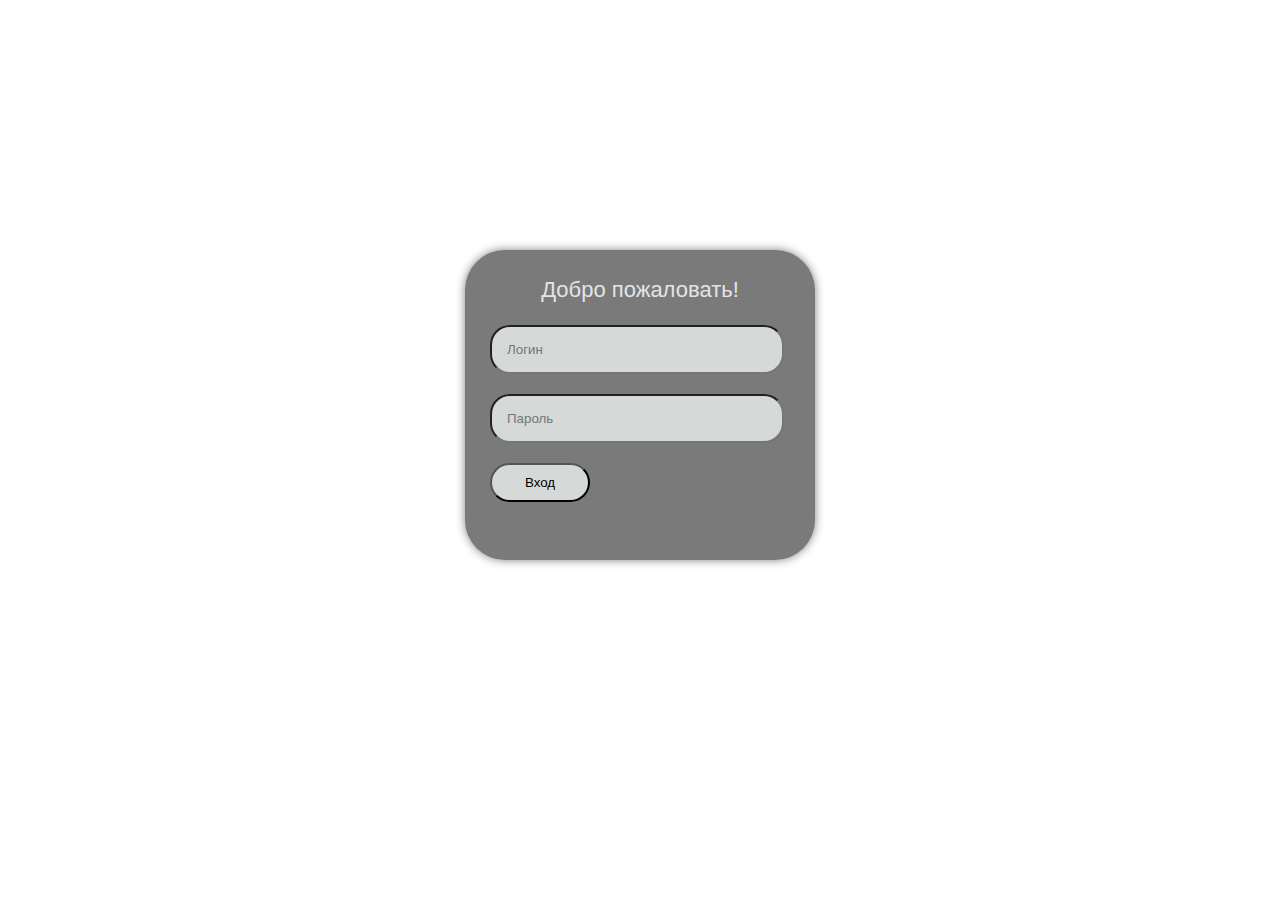
<file: index.html>
<!DOCTYPE html>
<html lang="ru">
<head>
    <meta charset="UTF-8">
    <meta name="viewport" content="width=device-width, initial-scale=1.0">
    <meta http-equiv="X-UA-Compatible" content="ie=edge">
    <title>Справочник мебели</title>
    <link rel="stylesheet" href="css/style.css">
</head>
<body>
        <div class="regist">

        <div  class="login-form">

                <h1>Добро пожаловать!</h1>
               
                <form action="http://yliasaltukova.com/form/directory/">
               
                <input type="text" name="username" placeholder="Логин">
               
                <input type="password" name="password" placeholder="Пароль">
               
                <input type="submit" value="Вход">
               
                </form>
               
               </div>
        </div>
    
    <script
    src="https://code.jquery.com/jquery-3.4.1.min.js"
    integrity="sha256-CSXorXvZcTkaix6Yvo6HppcZGetbYMGWSFlBw8HfCJo="
    crossorigin="anonymous"></script>

    <script src="js/main.js"></script>

    <script>
            $(document).ready(function() {
            
             // Check if JavaScript is enabled
             $('body').addClass('js');
            
             // Click function
             $('.login-form span').on('click', function() {
            
             if ($(this).children('input').attr('checked')) {
             $(this).children('input').attr('checked', false);
             $(this).removeClass('checked');
             }
            
             else {
             $(this).children('input').attr('checked', true);
             $(this).addClass('checked');
             }
            });
            });
            </script>

        

</body>
</file>
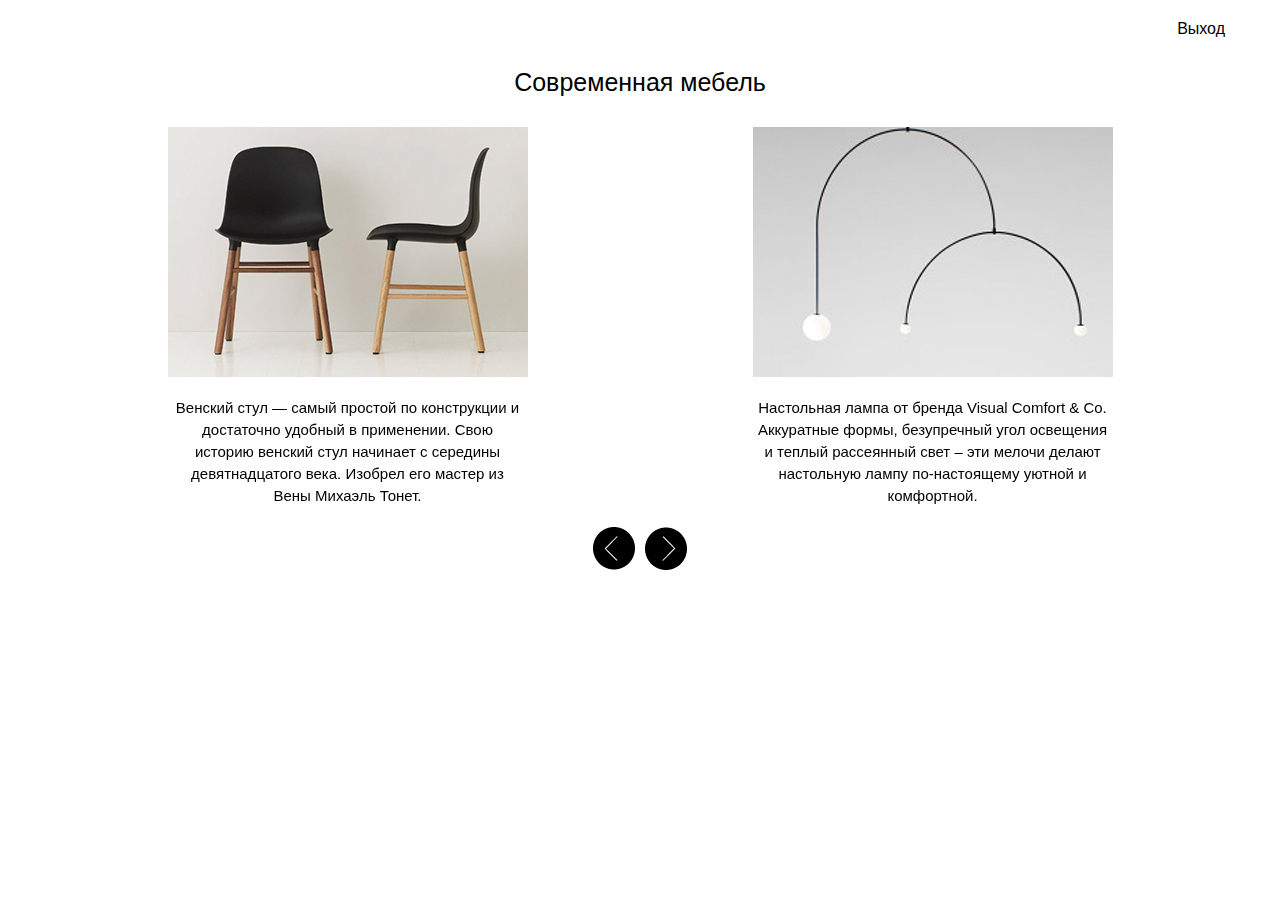
<file: slider/index.html>
<!DOCTYPE html>
<html lang="ru">
<head>
    <meta charset="UTF-8">
    <meta name="viewport" content="width=device-width, initial-scale=1.0">
    <meta http-equiv="X-UA-Compatible" content="ie=edge">
    <title>Справочник мебели</title>
    <link rel="stylesheet" href="css/style.css">
</head>

<body>
    <div class="slider-exit">
        <div class="container">
        <div class="exit__nav">
            <a href="http://yliasaltukova.com/form/">Выход</a>
        </div>
        </div>
    </div>
    <div class="header-slider">
    <div class="container">
        <h2 class="slider__title">Современная мебель</h2>
    </div>
    </div>
    <div class="main-slider">
    <div class="container">
        <div class="slider">
                <div class="slider-block">
                    <img class="slider__img" src="img/chair.png" alt="">
                    <div class="slider__subtitle">Венский стул — самый простой по 
                        конструкции и достаточно удобный в применении. 
                        Свою историю венский стул начинает с середины 
                        девятнадцатого века. Изобрел его мастер из Вены Михаэль Тонет.
                    </div>
                </div>
                <div class="slider-block">
                    <img class="slider__img" src="img/lamp.png" alt="">
                    <div class="slider__subtitle">
                            Настольная лампа от бренда Visual Comfort & Co. Аккуратные формы, 
                            безупречный угол освещения и теплый рассеянный свет – 
                            эти мелочи делают настольную лампу по-настоящему уютной и комфортной.
                    </div>
                </div>
                <div class="slider-block">
                    <img class="slider__img" src="img/table.png" alt="">
                    <div class="slider__subtitle">Стол – это необходимый атрибут кухонной 
                        мебели. На сегодняшний день изготовители для производства 
                        столов применяют очень много материалов. 
                        Велико разнообразие форм ножек для стола.
                    </div>
                </div>
                <div class="slider-block">
                    <img class="slider__img" src="img/chair.png" alt="">
                    <div class="slider__subtitle">Венский стул — самый простой по 
                            конструкции и достаточно удобный в применении. 
                            Свою историю венский стул начинает с середины 
                            девятнадцатого века. Изобрел его мастер из Вены Михаэль Тонет.
                    </div>
                </div>
                <div class="slider-block">
                    <img class="slider__img" src="img/lamp.png" alt="">
                    <div class="slider__subtitle">
                            Настольная лампа от бренда Visual Comfort & Co. Аккуратные формы, 
                            безупречный угол освещения и теплый рассеянный свет – 
                            эти мелочи делают настольную лампу по-настоящему уютной и комфортной.
                    </div>
                </div>
                <div class="slider-block">
                    <img class="slider__img" src="img/table.png" alt="">
                    <div class="slider__subtitle">Стол – это необходимый атрибут кухонной 
                            мебели. На сегодняшний день изготовители для производства 
                            столов применяют очень много материалов. 
                            Велико разнообразие форм ножек для стола.
                        </div>
                </div>
               
        </div>
        <div class="slider-arrows">
            <div class="arrow__left">
                <img src="img/arrow1.png">
            </div>
            <div class="arrow__right">
                <img src="img/arrow2.png">
            </div>
        </div>
    </div>
    </div>
    <script
    src="http://code.jquery.com/jquery-3.3.1.min.js"
    integrity="sha256-FgpCb/KJQlLNfOu91ta32o/NMZxltwRo8QtmkMRdAu8="
    crossorigin="anonymous"></script>

    <script src="js/slider.js"></script>
    <script src="js/slick.min.js"></script>
</body>
</html>
</file>
<file: css/style.css>
* {
  margin: 0;
  outline: none;
}

.regist {
  margin-top: 250px;
}

.login-form {
  width: 300px;
  height: 295px;
  padding: 15px 25px 0 25px;
  background-color: #7a7a7a;
  margin: auto;
  border-radius: 40px;
  box-shadow: 0 0 10px rgba(0, 0, 0, 0.5);
}

.login-form h1 {
  line-height: 50px;
  font-family: sans-serif;
  font-size: 22px;
  font-weight: 400;
  color: #e4e4e4;
  text-align: center;
}

.login-form input {
  border-radius: 20px;
  width: 260px;
  padding: 15px;
  margin: 10px 0;
  background-color: #d5dad9;
}

.login-form input[type=submit] {
  width: 100%;
  max-width: 100px;
  padding: 10px;
}

@media (max-width: 400px) {
  .login-form {
    max-width: 260px;
    width: 100%;
  }
  .login-form input {
    width: 100%;
    max-width: 230px;
  }
}

@media (min-width: 992px) {
  .login-form input {
    cursor: pointer;
  }
  .login-form input:hover {
    background-color: white;
  }
}
</file>
<file: slider/css/style.css>
.slick-slider{position:relative;display:block;box-sizing:border-box;-webkit-touch-callout:none;-webkit-user-select:none;-khtml-user-select:none;-moz-user-select:none;-ms-user-select:none;user-select:none;-ms-touch-action:pan-y;touch-action:pan-y;-webkit-tap-highlight-color:transparent}.slick-list{position:relative;overflow:hidden;display:block;margin:0;padding:0}.slick-list:focus{outline:none}.slick-list.dragging{cursor:pointer;cursor:hand}.slick-slider .slick-track,.slick-slider .slick-list{-webkit-transform:translate3d(0, 0, 0);-moz-transform:translate3d(0, 0, 0);-ms-transform:translate3d(0, 0, 0);-o-transform:translate3d(0, 0, 0);transform:translate3d(0, 0, 0)}.slick-track{position:relative;left:0;top:0;display:block;margin-left:auto;margin-right:auto}.slick-track:before,.slick-track:after{content:"";display:table}.slick-track:after{clear:both}.slick-loading .slick-track{visibility:hidden}.slick-slide{float:left;height:100%;min-height:1px;display:none}[dir="rtl"] .slick-slide{float:right}.slick-slide img{display:block}.slick-slide.slick-loading img{display:none}.slick-slide.dragging img{pointer-events:none}.slick-initialized .slick-slide{display:block}.slick-loading .slick-slide{visibility:hidden}.slick-vertical .slick-slide{display:block;height:auto;border:1px solid transparent}.slick-arrow.slick-hidden{display:none}body{margin:0;font-family:sans-serif}a{text-decoration:none;color:#000000}h2{margin:0}.container{width:1170px;margin:auto}.slider{display:flex}.slider-arrows{display:flex;justify-content:center}.slider img{margin:auto}.slider__subtitle{text-align:center;margin:auto;max-width:350px;width:100%;font-size:15px;line-height:22px;padding:20px 0}.slider__title{text-align:center;padding:30px 0;font-weight:400;font-size:25px}.slider-block{outline:none}.slider-exit{padding-top:20px}.arrow__right{margin-left:10px}.exit__nav{display:flex;justify-content:flex-end}@media (min-width: 992px){.slider__subtitle:hover{cursor:pointer;color:#767676}.slider-arrows{cursor:pointer}.exit__nav a:hover{color:#767676}}@media (max-width: 1200px){.container{width:760px}}@media (max-width: 768px){.container{max-width:580px;width:90%}.slider-block img{max-width:360px;width:100%}}@media (max-width: 320px){.slider__img{margin-left:5px}}
</file>
